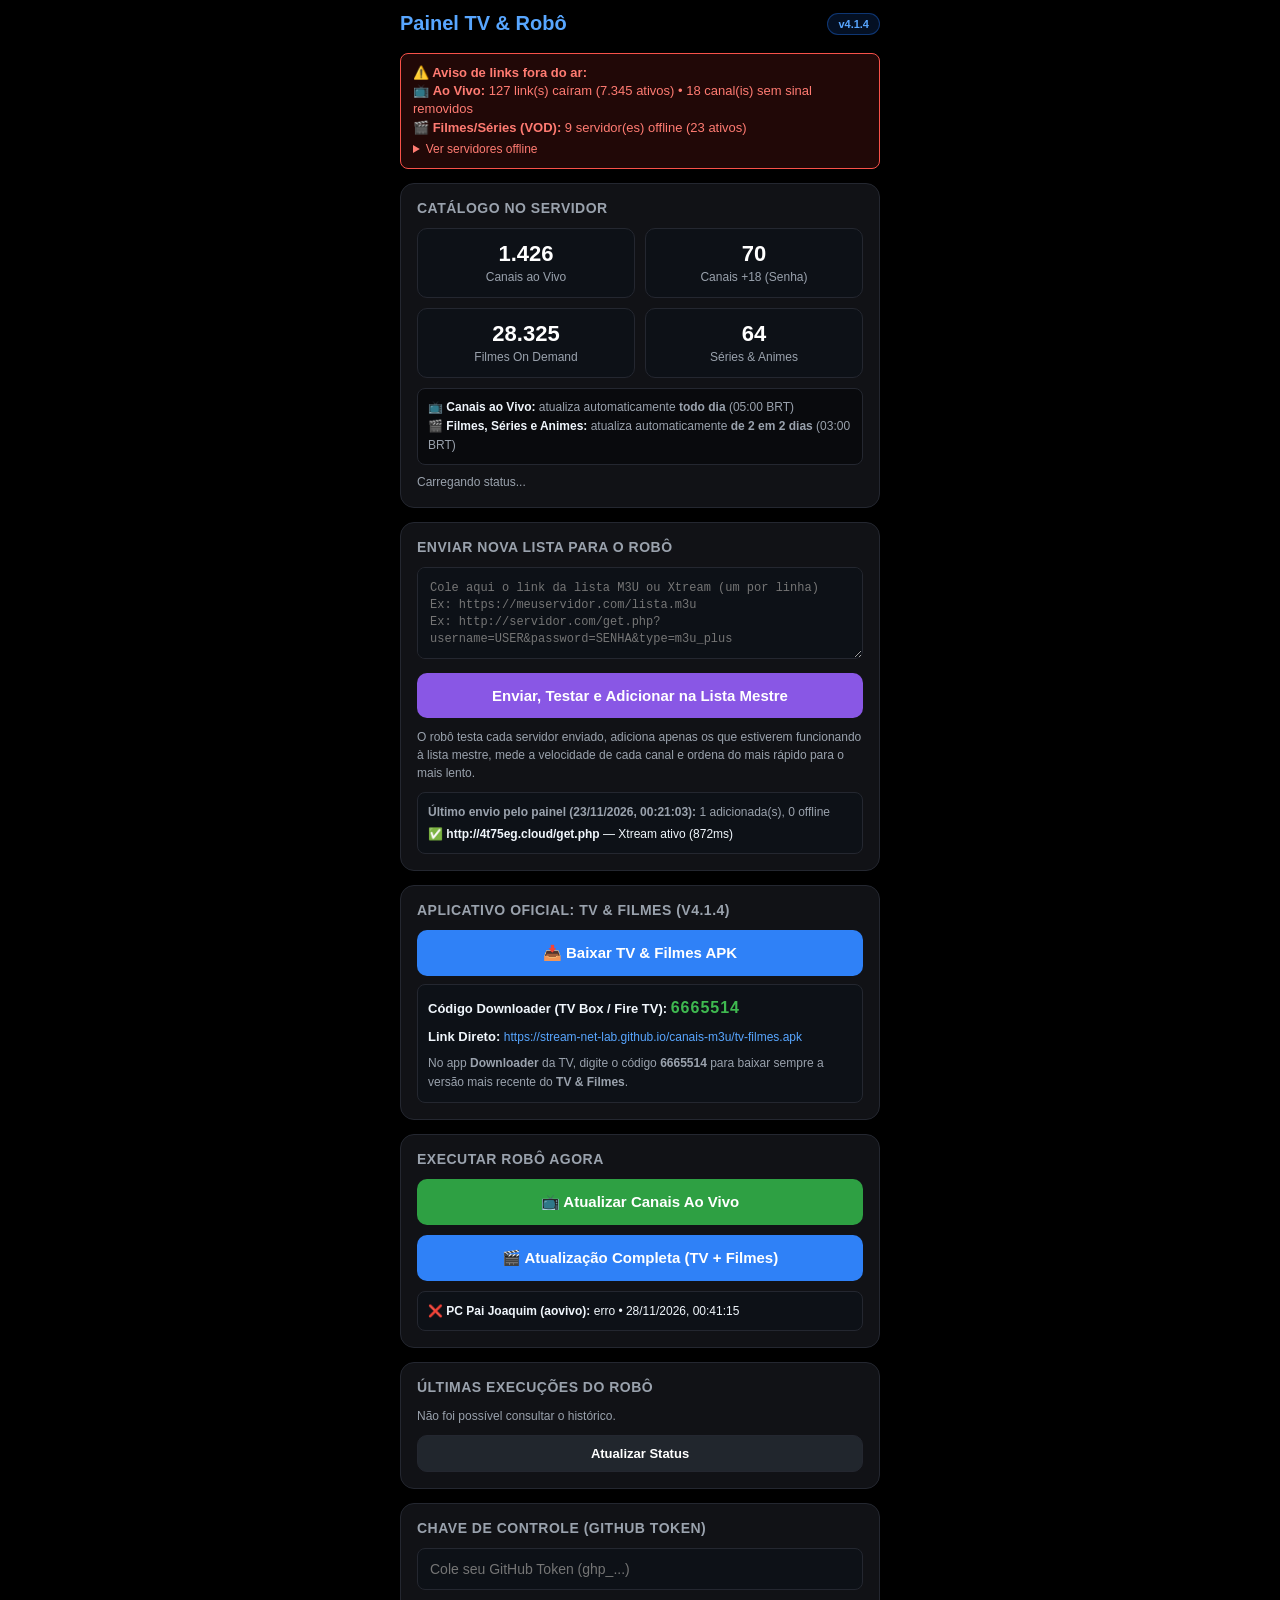
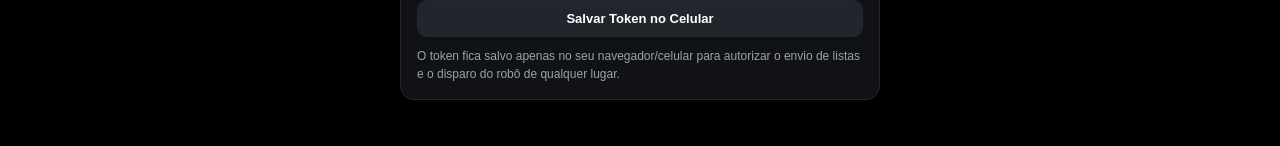
<file: painel.html>
<!DOCTYPE html>
<html lang="pt-BR">

<head>
  <meta charset="utf-8" />
  <meta name="viewport"
    content="width=device-width,initial-scale=1,maximum-scale=1,user-scalable=no,viewport-fit=cover" />
  <meta name="apple-mobile-web-app-capable" content="yes" />
  <meta name="apple-mobile-web-app-status-bar-style" content="black-translucent" />
  <meta name="apple-mobile-web-app-title" content="Painel TV" />
  <title>Painel TV • Controle do Robô</title>
  <link rel="manifest" href="manifest.json" />
  <style>
    :root {
      color-scheme: dark;
      --bg: #000000;
      --card: #111216;
      --border: #242730;
      --accent: #2ea043;
      --accent-blue: #2f81f7;
      --accent-purple: #8957e5;
      --text: #f0f6fc;
      --sub: #9aa2ad;
      --warn: #d29922;
      --err: #f85149;
    }

    * {
      box-sizing: border-box;
      font-family: -apple-system, BlinkMacSystemFont, "Segoe UI", Roboto, sans-serif;
      margin: 0;
      padding: 0;
    }

    body {
      background: var(--bg);
      color: var(--text);
      padding: env(safe-area-inset-top, 16px) 16px 32px;
      min-height: 100vh;
    }

    .wrap {
      max-width: 480px;
      margin: 0 auto;
      padding-top: 12px;
    }

    header {
      display: flex;
      justify-content: space-between;
      align-items: center;
      margin-bottom: 18px;
    }

    h1 {
      font-size: 20px;
      font-weight: 800;
      color: #58a6ff;
    }

    .pill {
      font-size: 11px;
      padding: 4px 10px;
      border-radius: 99px;
      background: #1f6feb26;
      color: #58a6ff;
      border: 1px solid #1f6feb66;
      font-weight: 600;
    }

    .card {
      background: var(--card);
      border: 1px solid var(--border);
      border-radius: 14px;
      padding: 16px;
      margin-bottom: 14px;
    }

    .card h2 {
      font-size: 14px;
      color: var(--sub);
      text-transform: uppercase;
      letter-spacing: .5px;
      margin-bottom: 12px;
    }

    .stats {
      display: grid;
      grid-template-columns: 1fr 1fr;
      gap: 10px;
    }

    .stat {
      background: #0d1117;
      border: 1px solid var(--border);
      border-radius: 10px;
      padding: 12px;
      text-align: center;
    }

    .stat b {
      display: block;
      font-size: 22px;
      color: #fff;
    }

    .stat span {
      font-size: 12px;
      color: var(--sub);
    }

    .btn {
      width: 100%;
      border: 0;
      border-radius: 10px;
      padding: 14px;
      font-size: 15px;
      font-weight: 700;
      color: #fff;
      cursor: pointer;
      margin-bottom: 10px;
      display: flex;
      align-items: center;
      justify-content: center;
      gap: 8px;
    }

    .btn:last-child {
      margin-bottom: 0;
    }

    .btn-green {
      background: var(--accent);
    }

    .btn-blue {
      background: var(--accent-blue);
    }

    .btn-purple {
      background: var(--accent-purple);
    }

    .btn-sec {
      background: #21262d;
      border: 1px solid var(--border);
      font-size: 13px;
      padding: 10px;
    }

    .btn:disabled {
      opacity: .5;
    }

    input,
    textarea {
      width: 100%;
      background: #0d1117;
      color: #fff;
      border: 1px solid var(--border);
      border-radius: 8px;
      padding: 12px;
      font-size: 14px;
      margin-bottom: 10px;
      outline: none;
    }

    textarea {
      min-height: 92px;
      resize: vertical;
      line-height: 1.4;
      font-family: ui-monospace, SFMono-Regular, Menlo, monospace;
      font-size: 12px;
    }

    .msg {
      font-size: 13px;
      padding: 10px 12px;
      border-radius: 8px;
      margin-top: 10px;
      display: none;
      line-height: 1.4;
    }

    .msg.ok {
      display: block;
      background: #23863626;
      border: 1px solid #2ea043;
      color: #3fb950;
    }

    .msg.err {
      display: block;
      background: #da363326;
      border: 1px solid #f85149;
      color: #ff7b72;
    }

    .msg.info {
      display: block;
      background: #1f6feb1a;
      border: 1px solid #388bfd66;
      color: #79c0ff;
    }

    .run {
      display: flex;
      justify-content: space-between;
      align-items: center;
      padding: 8px 0;
      border-top: 1px solid var(--border);
      font-size: 13px;
      gap: 8px;
    }

    .run:first-child {
      border-top: 0;
    }

    .dot {
      width: 8px;
      height: 8px;
      border-radius: 50%;
      display: inline-block;
      margin-right: 6px;
    }

    .dot.ok {
      background: #3fb950;
    }

    .dot.fail {
      background: #f85149;
    }

    .dot.run {
      background: #d29922;
    }

    .hint {
      font-size: 12px;
      color: var(--sub);
      line-height: 1.5;
      margin-top: 8px;
    }

    .resumo-box {
      margin-top: 10px;
      background: #0d1117;
      border: 1px solid var(--border);
      border-radius: 8px;
      padding: 10px;
      font-size: 12px;
      line-height: 1.5;
      display: none;
    }
  </style>
</head>

<body>
  <div class="wrap">
    <header>
      <h1>Painel TV &amp; Robô</h1>
      <span class="pill" id="versaoBadge">v4.1.2</span>
    </header>

    <div id="alertaLinks" class="msg" style="margin-top:0;margin-bottom:14px"></div>

    <div class="card">
      <h2>Catálogo no Servidor</h2>
      <div class="stats">
        <div class="stat"><b id="qtdCanais">--</b><span>Canais ao Vivo</span></div>
        <div class="stat"><b id="qtdAdultos">--</b><span>Canais +18 (Senha)</span></div>
        <div class="stat"><b id="qtdFilmes">--</b><span>Filmes On Demand</span></div>
        <div class="stat"><b id="qtdSeries">--</b><span>Séries &amp; Animes</span></div>
      </div>
      <div
        style="margin-top:10px;padding:9px 10px;background:#090a0d;border:1px solid var(--border);border-radius:8px;font-size:12px;line-height:1.6;color:var(--sub)">
        <div>📺 <b style="color:var(--text)">Canais ao Vivo:</b> atualiza automaticamente <b>todo dia</b> (05:00 BRT)
        </div>
        <div>🎬 <b style="color:var(--text)">Filmes, Séries e Animes:</b> atualiza automaticamente <b>de 2 em 2 dias</b>
          (03:00 BRT)</div>
      </div>
      <p class="hint" id="ultimaAtualizacao">Carregando status...</p>
    </div>

    <div class="card">
      <h2>Enviar Nova Lista para o Robô</h2>
      <textarea id="inputNovasListas"
        placeholder="Cole aqui o link da lista M3U ou Xtream (um por linha)&#10;Ex: https://meuservidor.com/lista.m3u&#10;Ex: http://servidor.com/get.php?username=USER&amp;password=SENHA&amp;type=m3u_plus"></textarea>
      <button class="btn btn-purple" id="btnEnviarLista" onclick="enviarNovasListas()">Enviar, Testar e Adicionar na
        Lista Mestre</button>
      <p class="hint">O robô testa cada servidor enviado, adiciona apenas os que estiverem funcionando à lista mestre,
        mede a velocidade de cada canal e ordena do mais rápido para o mais lento.</p>
      <div id="msgLista" class="msg"></div>
      <div id="resumoEnvio" class="resumo-box"></div>
    </div>

    <div class="card">
      <h2 id="tituloApk">Aplicativo Oficial: TV &amp; Filmes (v4.1.2)</h2>
      <a href="https://stream-net-lab.github.io/canais-m3u/tv-filmes.apk" class="btn btn-blue"
        style="text-decoration:none;margin-bottom:8px">📥 Baixar TV &amp; Filmes APK</a>
      <div
        style="background:#0d1117;border:1px solid var(--border);border-radius:8px;padding:10px;font-size:13px;line-height:1.6">
        <div><b>Código Downloader (TV Box / Fire TV):</b> <code
            style="color:#3fb950;font-size:16px;font-weight:700;letter-spacing:1px">6665514</code></div>
        <div style="margin-top:6px;word-break:break-all"><b>Link Direto:</b> <code
            style="color:#58a6ff;font-size:12px">https://stream-net-lab.github.io/canais-m3u/tv-filmes.apk</code></div>
        <div style="color:var(--sub);font-size:12px;margin-top:6px">No app <b>Downloader</b> da TV, digite o código
          <b>6665514</b> para baixar sempre a versão mais recente do <b>TV &amp; Filmes</b>.
        </div>
      </div>
    </div>

    <div class="card">
      <h2>Executar Robô Agora</h2>
      <button class="btn btn-green" id="btnAoVivo" onclick="disparar('aovivo.yml')">📺 Atualizar Canais Ao Vivo</button>
      <button class="btn btn-blue" id="btnCompleto" onclick="disparar('atualizar.yml')">🎬 Atualização Completa (TV + Filmes)</button>
      <div id="msgDisparo" class="msg"></div>
      <div id="statusPC" class="resumo-box"></div>
    </div>

    <div class="card">
      <h2>Últimas Execuções do Robô</h2>
      <div id="listaRuns">
        <p class="hint">Carregando histórico...</p>
      </div>
      <button class="btn btn-sec" style="margin-top:10px" onclick="carregarTudo()">Atualizar Status</button>
    </div>

    <div class="card">
      <h2>Chave de Controle (GitHub Token)</h2>
      <input id="ghToken" type="password" placeholder="Cole seu GitHub Token (ghp_...)" />
      <button class="btn btn-sec" onclick="salvarToken()">Salvar Token no Celular</button>
      <p class="hint">O token fica salvo apenas no seu navegador/celular para autorizar o envio de listas e o disparo do
        robô de qualquer lugar.</p>
      <div id="msgToken" class="msg"></div>
    </div>
  </div>

  <script>
    const REPO = 'stream-net-lab/canais-m3u';
    const BASE = 'https://stream-net-lab.github.io/canais-m3u';

    function getToken() { return localStorage.getItem('gh_pat_tv') || ''; }

    function salvarToken() {
      const t = document.getElementById('ghToken').value.trim();
      const el = document.getElementById('msgToken');
      if (!t) {
        localStorage.removeItem('gh_pat_tv');
        el.className = 'msg info';
        el.textContent = 'Token removido deste aparelho.';
        return;
      }
      localStorage.setItem('gh_pat_tv', t);
      el.className = 'msg ok';
      el.textContent = 'Token salvo com segurança neste aparelho!';
    }

    async function enviarNovasListas() {
      const token = getToken();
      const msg = document.getElementById('msgLista');
      const btn = document.getElementById('btnEnviarLista');
      const bruto = document.getElementById('inputNovasListas').value.trim();

      if (!token) {
        msg.className = 'msg err';
        msg.textContent = 'Cole e salve seu GitHub Token na seção abaixo antes de enviar listas.';
        return;
      }
      if (!bruto) {
        msg.className = 'msg err';
        msg.textContent = 'Cole pelo menos um link de lista M3U ou Xtream acima.';
        return;
      }

      const linhas = bruto.split(/[\r\n]+/).map(l => l.trim()).filter(l => l.startsWith('http://') || l.startsWith('https://'));
      if (!linhas.length) {
        msg.className = 'msg err';
        msg.textContent = 'Nenhum link válido encontrado (precisa começar com http:// ou https://).';
        return;
      }

      btn.disabled = true;
      msg.className = 'msg info';
      msg.textContent = `Enviando ${linhas.length} lista(s) para o robô testar e mesclar...`;

      try {
        const r = await fetch(`https://api.github.com/repos/${REPO}/actions/workflows/aovivo.yml/dispatches`, {
          method: 'POST',
          headers: { 'Authorization': `Bearer ${token}`, 'Accept': 'application/vnd.github+json', 'Content-Type': 'application/json' },
          body: JSON.stringify({ ref: 'main', inputs: { novas_listas: linhas.join('\n') } })
        });
        if (r.status === 204) {
          msg.className = 'msg ok';
          msg.textContent = `Recebido! O robô está testando ${linhas.length} servidor(es), adicionando os ativos à lista mestre e ordenando por velocidade (1 a 2 min).`;
          document.getElementById('inputNovasListas').value = '';
          setTimeout(carregarTudo, 5000);
        } else {
          const d = await r.json().catch(() => ({}));
          msg.className = 'msg err';
          msg.textContent = `Erro (${r.status}): ${d.message || 'Verifique se o Token tem permissão Actions/Workflow.'}`;
        }
      } catch (e) {
        msg.className = 'msg err';
        msg.textContent = 'Falha de conexão com o GitHub.';
      } finally {
        btn.disabled = false;
      }
    }

    async function enviarComandoPJ(modo, novasListas, msgEl) {
      const token = getToken();
      const url = `https://api.github.com/repos/${REPO}/contents/data/comando_pj.json`;
      const headers = {
        'Authorization': `Bearer ${token}`,
        'Accept': 'application/vnd.github+json',
        'Content-Type': 'application/json'
      };
      let sha = undefined;
      const rGet = await fetch(url, { headers });
      if (rGet.ok) {
        const cur = await rGet.json();
        sha = cur.sha;
      }
      const payload = {
        id: String(Date.now()),
        modo,
        novas_listas: novasListas || '',
        solicitado_em: new Date().toISOString(),
        status: 'pendente'
      };
      const bytes = new TextEncoder().encode(JSON.stringify(payload, null, 2));
      let bin = '';
      bytes.forEach(b => bin += String.fromCharCode(b));
      const body = {
        message: `Comando painel: ${modo} (PC Pai Joaquim)`,
        content: btoa(bin),
        branch: 'main'
      };
      if (sha) body.sha = sha;
      const rPut = await fetch(url, { method: 'PUT', headers, body: JSON.stringify(body) });
      if (rPut.ok) return true;
      const d = await rPut.json().catch(() => ({}));
      msgEl.className = 'msg err';
      msgEl.textContent = `Erro (${rPut.status}): ${d.message || 'Verifique se o Token tem permissão Contents (Write).'}`;
      return false;
    }

    async function acionarPC(modo) {
      const token = getToken();
      const msg = document.getElementById('msgDisparo');
      if (!token) {
        msg.className = 'msg err';
        msg.textContent = 'Cole e salve seu GitHub Token abaixo antes de acionar o robô.';
        return;
      }
      msg.className = 'msg info';
      msg.textContent = 'Enviando comando para o computador de Pai Joaquim...';
      try {
        const ok = await enviarComandoPJ(modo, '', msg);
        if (ok) {
          msg.className = 'msg ok';
          msg.textContent = 'Comando enviado! Em até 20 segundos o computador de Pai Joaquim inicia a atualização pelo IP local e envia para a nuvem.';
          setTimeout(carregarTudo, 10000);
        }
      } catch (e) {
        msg.className = 'msg err';
        msg.textContent = 'Falha de conexão com o GitHub.';
      }
    }

    async function disparar(workflow) {
      const token = getToken();
      const msg = document.getElementById('msgDisparo');
      if (!token) {
        msg.className = 'msg err';
        msg.textContent = 'Cole e salve seu GitHub Token abaixo antes de disparar o robô.';
        return;
      }
      msg.className = 'msg info';
      msg.textContent = 'Enviando comando para o robô...';
      try {
        const r = await fetch(`https://api.github.com/repos/${REPO}/actions/workflows/${workflow}/dispatches`, {
          method: 'POST',
          headers: {
            'Authorization': `Bearer ${token}`,
            'Accept': 'application/vnd.github+json',
            'Content-Type': 'application/json'
          },
          body: JSON.stringify({ ref: 'main' })
        });
        if (r.status === 204) {
          msg.className = 'msg ok';
          msg.textContent = 'Robô iniciado! Em cerca de 1 a 2 minutos a lista estará atualizada.';
          setTimeout(carregarRuns, 4000);
        } else {
          const d = await r.json().catch(() => ({}));
          msg.className = 'msg err';
          msg.textContent = `Erro (${r.status}): ${d.message || 'Verifique se o Token tem permissão workflow/actions.'}`;
        }
      } catch (e) {
        msg.className = 'msg err';
        msg.textContent = 'Falha de conexão com o GitHub.';
      }
    }

    async function carregarContagens() {
      const ts = Date.now();
      try {
        const [rc, ra, rv, re, rvod, rsl, rsv, rcmd] = await Promise.all([
          fetch(`${BASE}/data/canais.json?t=${ts}`),
          fetch(`${BASE}/data/restritos.json?t=${ts}`),
          fetch(`${BASE}/versao.json?t=${ts}`),
          fetch(`${BASE}/data/ultimo_envio_painel.json?t=${ts}`),
          fetch(`${BASE}/vod/indice.txt?t=${ts}`),
          fetch(`${BASE}/data/saude_links.json?t=${ts}`),
          fetch(`${BASE}/data/saude_vod.json?t=${ts}`),
          fetch(`${BASE}/data/comando_pj.json?t=${ts}`)
        ]);
        if (rcmd.ok) {
          const cmd = await rcmd.json();
          const boxPc = document.getElementById('statusPC');
          const dt = new Date(cmd.executado_em || cmd.solicitado_em).toLocaleString('pt-BR');
          const ic = cmd.status === 'concluido' ? '✅' : (cmd.status === 'erro' ? '❌' : '⏳');
          boxPc.innerHTML = `<b>${ic} PC Pai Joaquim (${cmd.modo || 'aovivo'}):</b> ${cmd.status} • ${dt}`;
          boxPc.style.display = 'block';
        }
        const alerta = document.getElementById('alertaLinks');
        let avisos = [];
        let temQueda = false;
        if (rsl.ok) {
          const sl = await rsl.json();
          const caidos = sl.links_caidos || 0;
          const ativos = sl.links_ativos || 0;
          const rem = sl.canais_removidos || 0;
          if (caidos > 0 || rem > 0) {
            temQueda = true;
            avisos.push(`📺 <b>Ao Vivo:</b> ${caidos.toLocaleString('pt-BR')} link(s) caíram (${ativos.toLocaleString('pt-BR')} ativos)${rem > 0 ? ` • ${rem} canal(is) sem sinal removidos` : ''}`);
          } else if (ativos > 0) {
            avisos.push(`📺 <b>Ao Vivo:</b> ${ativos.toLocaleString('pt-BR')} links online (0 caídos)`);
          }
        }
        if (rsv.ok) {
          const sv = await rsv.json();
          const vCaidos = sv.servidores_caidos || 0;
          const vAtivos = sv.servidores_ativos || 0;
          if (vCaidos > 0) {
            temQueda = true;
            const listaHosts = (sv.hosts_caidos || []).length
              ? `<details style="margin-top:4px"><summary style="cursor:pointer;font-size:12px">Ver servidores offline</summary><div style="font-size:11px;margin-top:4px;opacity:.9">${sv.hosts_caidos.join(', ')}</div></details>`
              : '';
            avisos.push(`🎬 <b>Filmes/Séries (VOD):</b> ${vCaidos} servidor(es) offline (${vAtivos} ativos)${listaHosts}`);
          } else if (vAtivos > 0) {
            avisos.push(`🎬 <b>Filmes/Séries (VOD):</b> ${vAtivos} servidor(es) online (0 offline)`);
          }
        }
        if (avisos.length) {
          alerta.className = temQueda ? 'msg err' : 'msg ok';
          alerta.innerHTML = (temQueda ? '<b>⚠️ Aviso de links fora do ar:</b><br>' : '<b>✅ Saúde dos links:</b><br>') + avisos.join('<br>');
        }
        if (rc.ok) {
          const c = await rc.json();
          document.getElementById('qtdCanais').textContent = Array.isArray(c) ? c.length.toLocaleString('pt-BR') : '--';
        }
        if (ra.ok) {
          const a = await ra.json();
          document.getElementById('qtdAdultos').textContent = Array.isArray(a) ? a.length.toLocaleString('pt-BR') : '--';
        }
        if (rvod.ok) {
          const txt = await rvod.text();
          let totalF = 0, totalS = 0;
          for (const linha of txt.split(/\r?\n/)) {
            if (!linha || linha.startsWith('base:')) continue;
            const p = linha.split('\t');
            if (p.length >= 3) {
              totalF += parseInt(p[1], 10) || 0;
              totalS += parseInt(p[2], 10) || 0;
            }
          }
          document.getElementById('qtdFilmes').textContent = totalF.toLocaleString('pt-BR');
          document.getElementById('qtdSeries').textContent = totalS.toLocaleString('pt-BR');
        }
        if (rv.ok) {
          const v = await rv.json();
          const ver = v.versao || '4.0.1';
          document.getElementById('versaoBadge').textContent = `v${ver}`;
          document.getElementById('tituloApk').textContent = `Aplicativo Oficial: TV & Filmes (v${ver})`;
        }
        if (re.ok) {
          const res = await re.json();
          const box = document.getElementById('resumoEnvio');
          const dt = res.data ? new Date(res.data).toLocaleString('pt-BR') : '';
          const itens = (res.detalhes || []).map(item => {
            const ic = item.status === 'adicionada' ? '✅' : (item.status === 'duplicada' ? 'ℹ️' : '❌');
            return `<div>${ic} <b>${item.servidor}</b> — ${item.detalhe}</div>`;
          }).join('');
          box.innerHTML = `<div style="color:var(--sub);margin-bottom:4px"><b>Último envio pelo painel (${dt}):</b> ${res.adicionadas || 0} adicionada(s), ${res.rejeitadas || 0} offline</div>${itens}`;
          box.style.display = 'block';
        }
      } catch (e) { }
    }

    async function carregarRuns() {
      const container = document.getElementById('listaRuns');
      try {
        const headers = { 'Accept': 'application/vnd.github+json' };
        if (getToken()) headers['Authorization'] = `Bearer ${getToken()}`;
        const r = await fetch(`https://api.github.com/repos/${REPO}/actions/runs?per_page=5`, { headers });
        const d = await r.json();
        const runs = d.workflow_runs || [];
        if (!runs.length) {
          container.innerHTML = '<p class="hint">Nenhuma execução recente encontrada.</p>';
          return;
        }
        document.getElementById('ultimaAtualizacao').textContent =
          'Última execução: ' + new Date(runs[0].updated_at).toLocaleString('pt-BR');
        container.innerHTML = runs.map(run => {
          const st = run.status !== 'completed' ? 'run' : (run.conclusion === 'success' ? 'ok' : 'fail');
          const label = run.status !== 'completed' ? 'Rodando...' : (run.conclusion === 'success' ? 'Sucesso' : run.conclusion);
          const dt = new Date(run.created_at).toLocaleString('pt-BR', { day: '2-digit', month: '2-digit', hour: '2-digit', minute: '2-digit' });
          return `<div class="run"><span><span class="dot ${st}"></span>${run.name}</span><span style="color:var(--sub)">${dt} • ${label}</span></div>`;
        }).join('');
      } catch (e) {
        container.innerHTML = '<p class="hint">Não foi possível consultar o histórico.</p>';
      }
    }

    function carregarTudo() {
      carregarContagens();
      carregarRuns();
    }

    if (getToken()) document.getElementById('ghToken').value = getToken();
    carregarTudo();
  </script>
</body>

</html>
</file>
